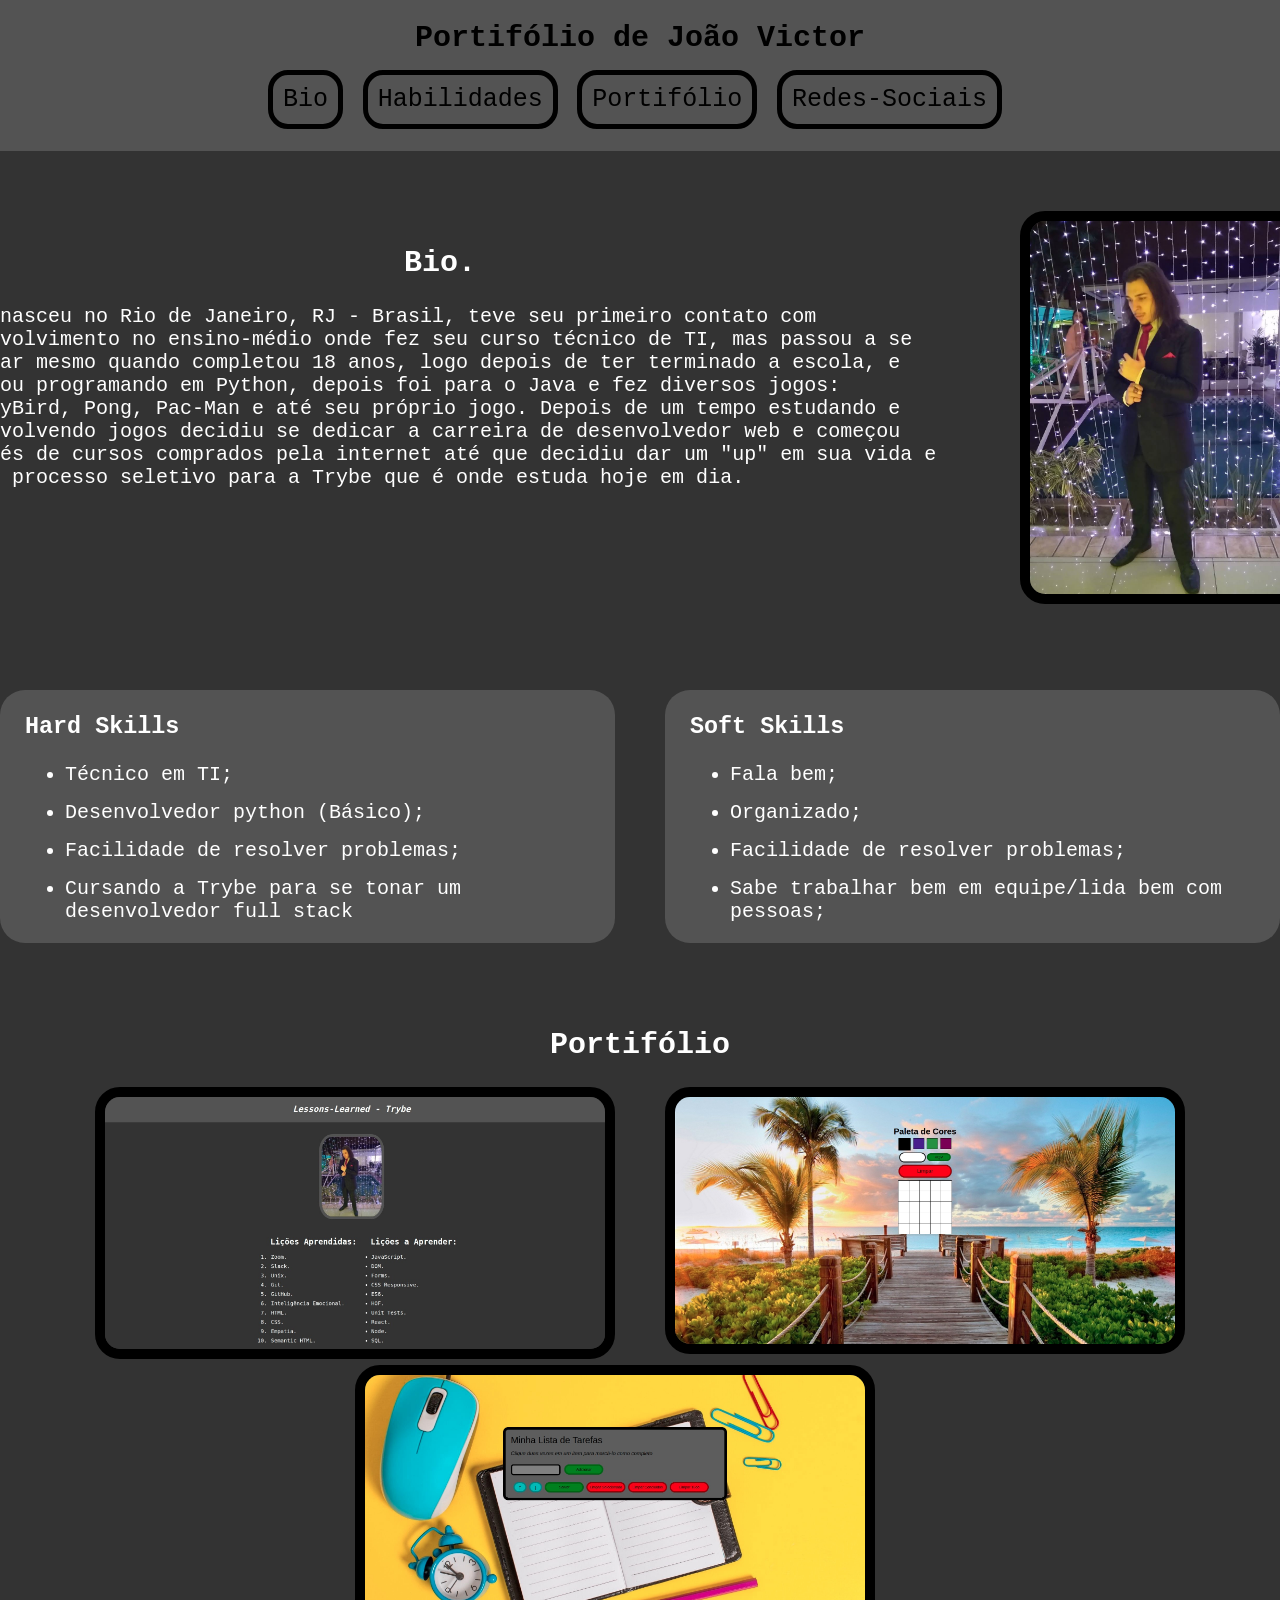
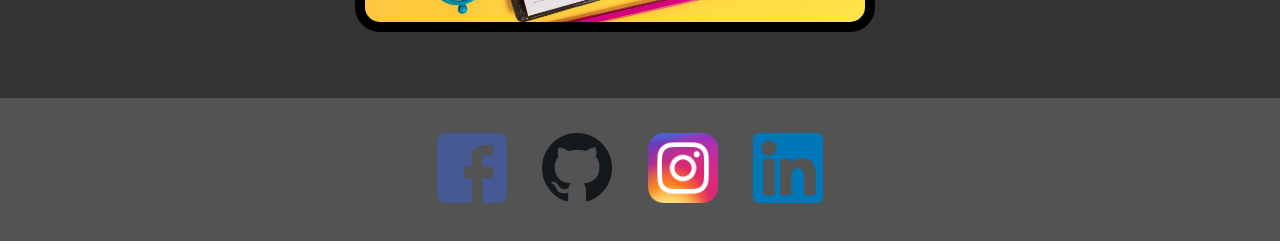
<file: index.html>
<!DOCTYPE html>

<html lang="pt-br">

<head>
  <meta charset="UTF-8">
  <title>Portifólio: João (Lenny) Victor</title>
  <link rel="stylesheet" type="text/css" href="style.css">
</head>

<body>
  <header id="header">
    <h1>Portifólio de João Victor</h1>

    <nav id="navigation-options">
      <a href="#container-bio">Bio</a>
      <a href="#container-skills">Habilidades</a>
      <a href="#container-portifolio">Portifólio</a>
      <a href="#footer">Redes-Sociais</a>
    </nav>
  </header>

  <main>
    <section id="container-bio">
      <article id="bio-article">
        <h2>Bio.</h2>

        <p>
          João nasceu no Rio de Janeiro, RJ - Brasil, teve seu primeiro contato com desenvolvimento no
          ensino-médio onde fez seu curso técnico de TI, mas
          passou a se dedicar mesmo quando completou 18 anos, logo depois de ter terminado a escola, e começou
          programando em Python, depois foi para o Java
          e fez diversos jogos: FlappyBird, Pong, Pac-Man e até seu próprio jogo. Depois de um tempo estudando e
          desenvolvendo jogos decidiu se dedicar a carreira
          de desenvolvedor web e começou através de cursos comprados pela internet até que decidiu dar um "up" em
          sua vida e fez o processo seletivo para a Trybe que
          é onde estuda hoje em dia.
        </p>
      </article>

      <figure id="bio-photo">
        <img src="images/formatura.jpg" alt="Foto do João na formatura.">
      </figure>
    </section>

    <section id="container-skills">
      <article id="hard-skills">
        <h3>Hard Skills</h3>

        <ul>
          <li>Técnico em TI;</li>
          <li>Desenvolvedor python (Básico);</li>
          <li>Facilidade de resolver problemas;</li>
          <li>Cursando a Trybe para se tonar um desenvolvedor full stack</li>
        </ul>
      </article>

      <article id="soft-skills">
        <h3>Soft Skills</h3>

        <ul>
          <li>Fala bem;</li>
          <li>Organizado;</li>
          <li>Facilidade de resolver problemas;</li>
          <li>Sabe trabalhar bem em equipe/lida bem com pessoas;</li>
        </ul>
      </article>
    </section>

    <section id="container-portifolio">
      <h2>Portifólio</h2>

      <nav id="portifolio">
        <a href="projects/1-lessons-learned/index.html" target="_blank"><img src="images/lessons-learned.jpg"
            id="lessons-learned"></a>

        <a href="projects/3-pixels-art/index.html" target="_blank"><img src="images/pixels-art.jpg" id="pixels-art"></a>

        <a href="projects/4-todo-list/index.html" target="_blank"><img src="images/todo-list.jpg" id="todo-list"></a>
      </nav>
    </section>
  </main>

  <footer id="footer">
    <nav id="icons-link">
      <a href="https://www.facebook.com/joao.lenny.73/" target="_blank"><img src="images/facebook.png"
          alt="Facebook."></a>

      <a href="https://github.com/JVLENNY10" target="_blank"><img src="images/github.png" alt="Git Hub."></a>

      <a href="https://www.instagram.com/jv_lenny10/?hl=pt-br" target="_blank"><img src="images/intagram.png"
          alt="Instagram."></a>

      <a href="https://www.linkedin.com/in/jo%C3%A3o-victor-3b0274212/" target="_blank"><img src="images/linkedin.png"
          alt="LinkedIn"></a>
    </nav>
  </footer>
</body>

</html>
</file>
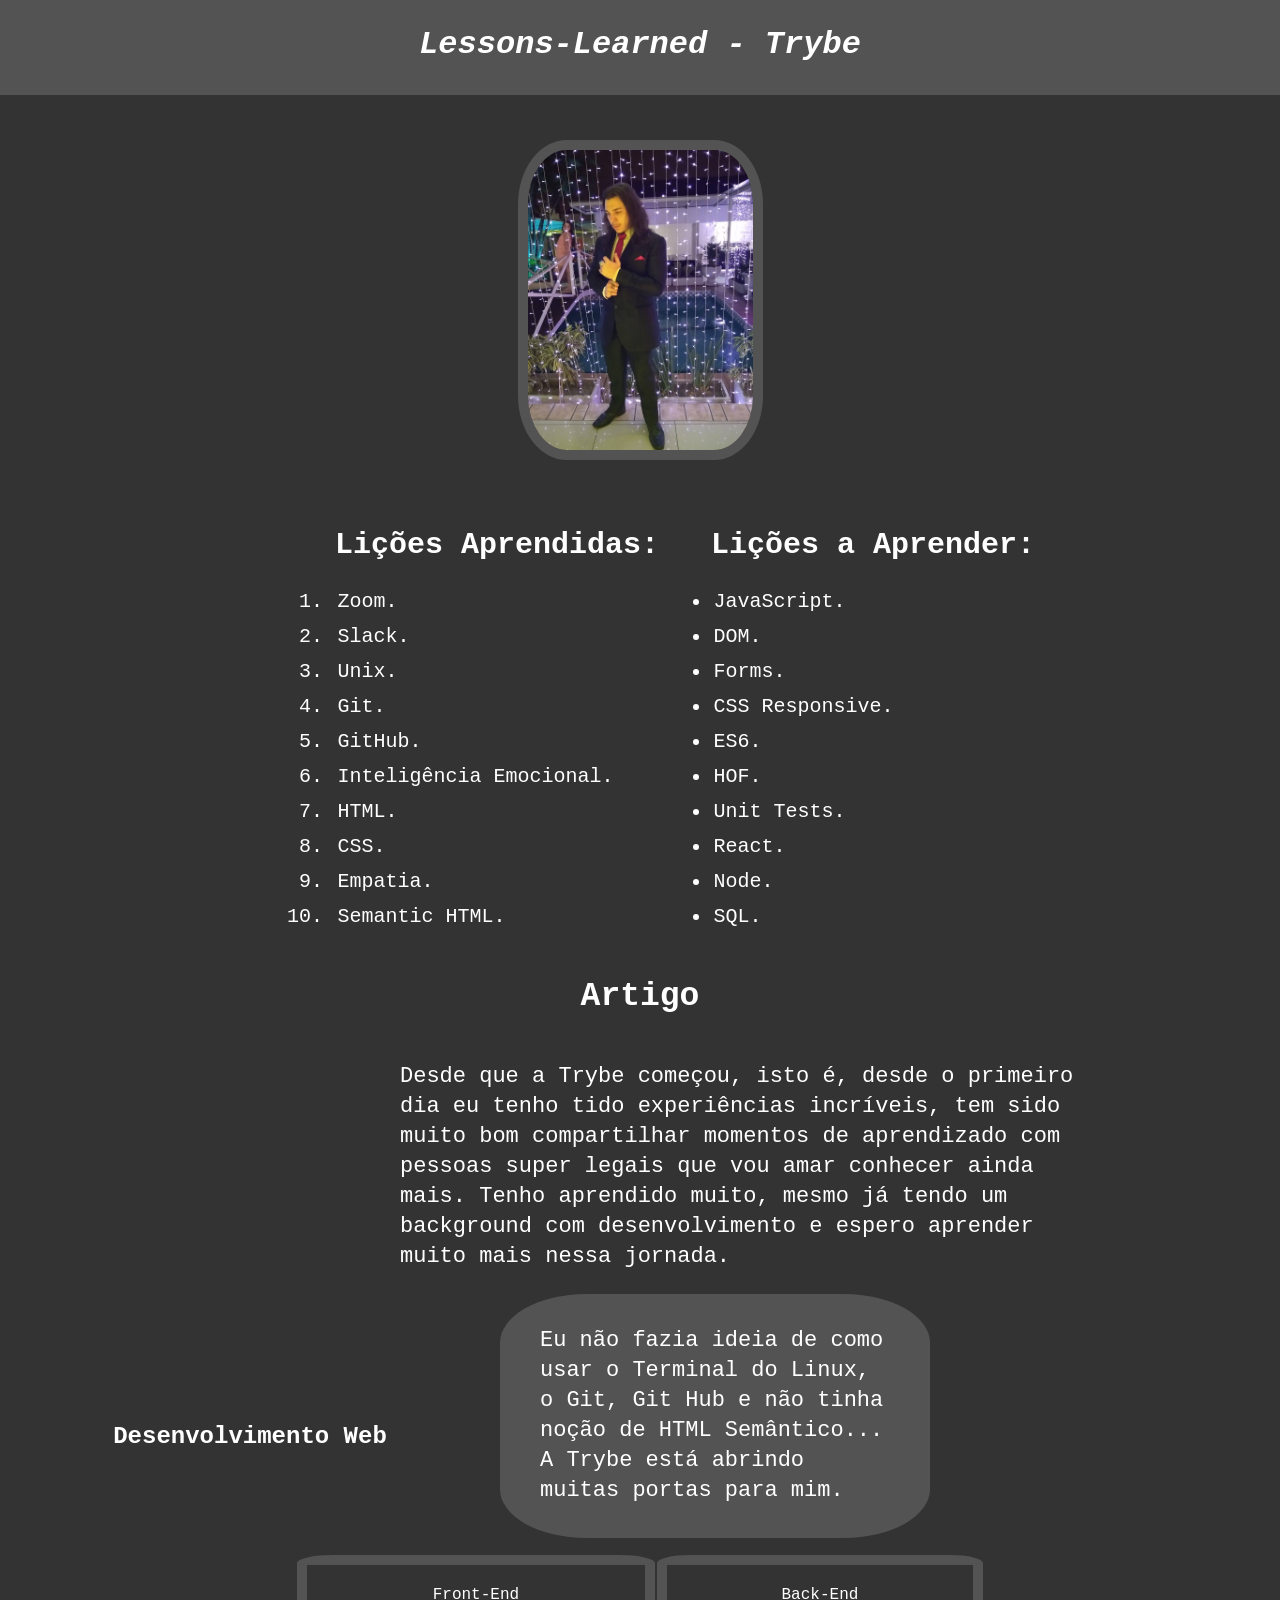
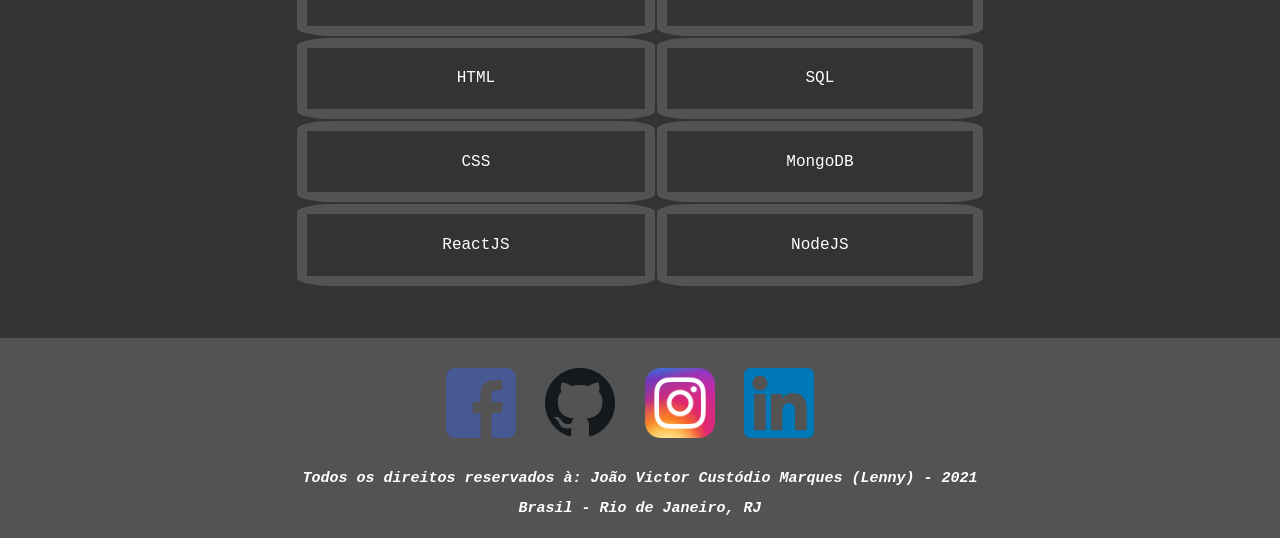
<file: projects/1-lessons-learned/index.html>
<!DOCTYPE html>

<html lang="pt-br">

<head>
  <meta charset="UTF-8">
  <title>Lessons-Learned</title>
  <link rel="stylesheet" href="style.css">
</head>

<body>
  <header id="cabecalho">
    <h1 id="titulo">Lessons-Learned - Trybe</h1>
  </header>

  <main>
    <section id="foto">
      <img id="minha_foto" src="images/formatura.jpg" alt="João em sua formatura do ensino médio em 2019.">
    </section>

    <section id="listas">
      <ol id="licoes_aprendidas">
        <h2>Lições Aprendidas:</h2>
        <li>Zoom.</li>
        <li>Slack.</li>
        <li>Unix.</li>
        <li>Git.</li>
        <li>GitHub.</li>
        <li>Inteligência Emocional.</li>
        <li>HTML.</li>
        <li>CSS.</li>
        <li>Empatia.</li>
        <li>Semantic HTML.</li>
      </ol>

      <ul id="licoes_a_aprender">
        <h2>Lições a Aprender:</h2>
        <li>JavaScript.</li>
        <li>DOM.</li>
        <li>Forms.</li>
        <li>CSS Responsive.</li>
        <li>ES6.</li>
        <li>HOF.</li>
        <li>Unit Tests.</li>
        <li>React.</li>
        <li>Node.</li>
        <li>SQL.</li>
      </ul>
    </section>

    <section id="artigo">
      <h2>Artigo</h2>

      <article class="lado-esquerdo">
        <p>
          Desde que a Trybe começou, isto é, desde o primeiro dia eu tenho tido experiências incríveis, tem sido muito
          bom compartilhar momentos de aprendizado com pessoas super legais que vou amar conhecer ainda mais. Tenho
          aprendido muito, mesmo já tendo um background com desenvolvimento e espero aprender muito mais nessa
          jornada.
        </p>
      </article>

      <aside class="lado-direito">
        <p>
          Eu não fazia ideia de como usar o Terminal do Linux, o Git, Git Hub e não tinha noção de HTML Semântico...
          A
          Trybe está abrindo muitas portas para mim.
        </p>
      </aside>
    </section>

    <table id="table">
      <h2>Desenvolvimento Web</h2>

      <tr>
        <td>Front-End</td>
        <td>Back-End</td>
      </tr>

      <tr>
        <td>HTML</td>
        <td>SQL</td>
      </tr>

      <tr>
        <td>CSS</td>
        <td>MongoDB</td>
      </tr>

      <tr>
        <td>ReactJS</td>
        <td>NodeJS</td>
      </tr>
    </table>
  </main>

  <footer id="rodape">
    <nav id="icones">
      <a href="https://www.facebook.com/joao.lenny.73/" target="_blank"><img src="images/facebook.png"
          alt="Ícone do Facebook."></a>
      <a href="https://github.com/JVLENNY10" target="_blank"><img src="images/github.png" alt="Ícone do GitHub."></a>
      <a href="https://www.instagram.com/jv_lenny10/?hl=pt-br" target="_blank"><img src="images/intagram.png"
          alt="Ícone do Instagram."></a>
      <a href="https://www.linkedin.com/in/jo%C3%A3o-victor-3b0274212/" target="_blank"><img src="images/linkedin.png"
          alt="Ícone do LinkedIn."></a>
    </nav>

    <p>Todos os direitos reservados à: João Victor Custódio Marques (Lenny) - 2021 Brasil - Rio de Janeiro, RJ</p>
  </footer>
</body>

</html>
</file>
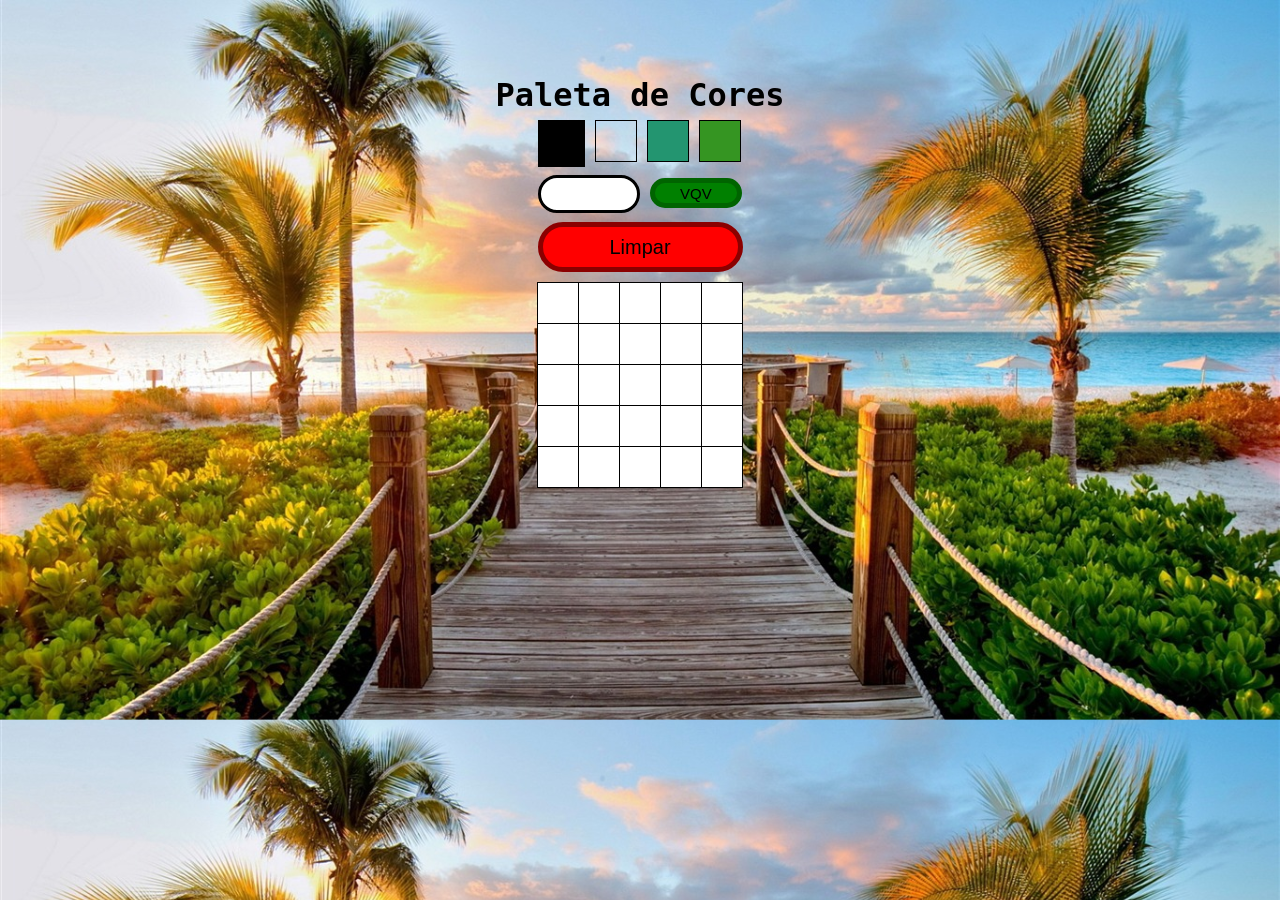
<file: projects/3-pixels-art/index.html>
<!DOCTYPE html>

<html lang="pt-br">

<head>
  <meta charset="UTF-8">
  <title>pixels Art</title>
  <link rel='stylesheet' href='style.css'>
</head>

<body>
  <main>
    <h1 id='title'>Paleta de Cores</h1>

    <section id='color-palette'></section>

    <section id='inputs'>
      <input id='board-size' type='number' min='1' max='50'>
      <button id='generate-board'>VQV</button>
      <button id='clear-board'>Limpar</button>
    </section>

    <section id='pixel-board'></section>

    <script src='script.js'></script>
  </main>
</body>

</html>
</file>
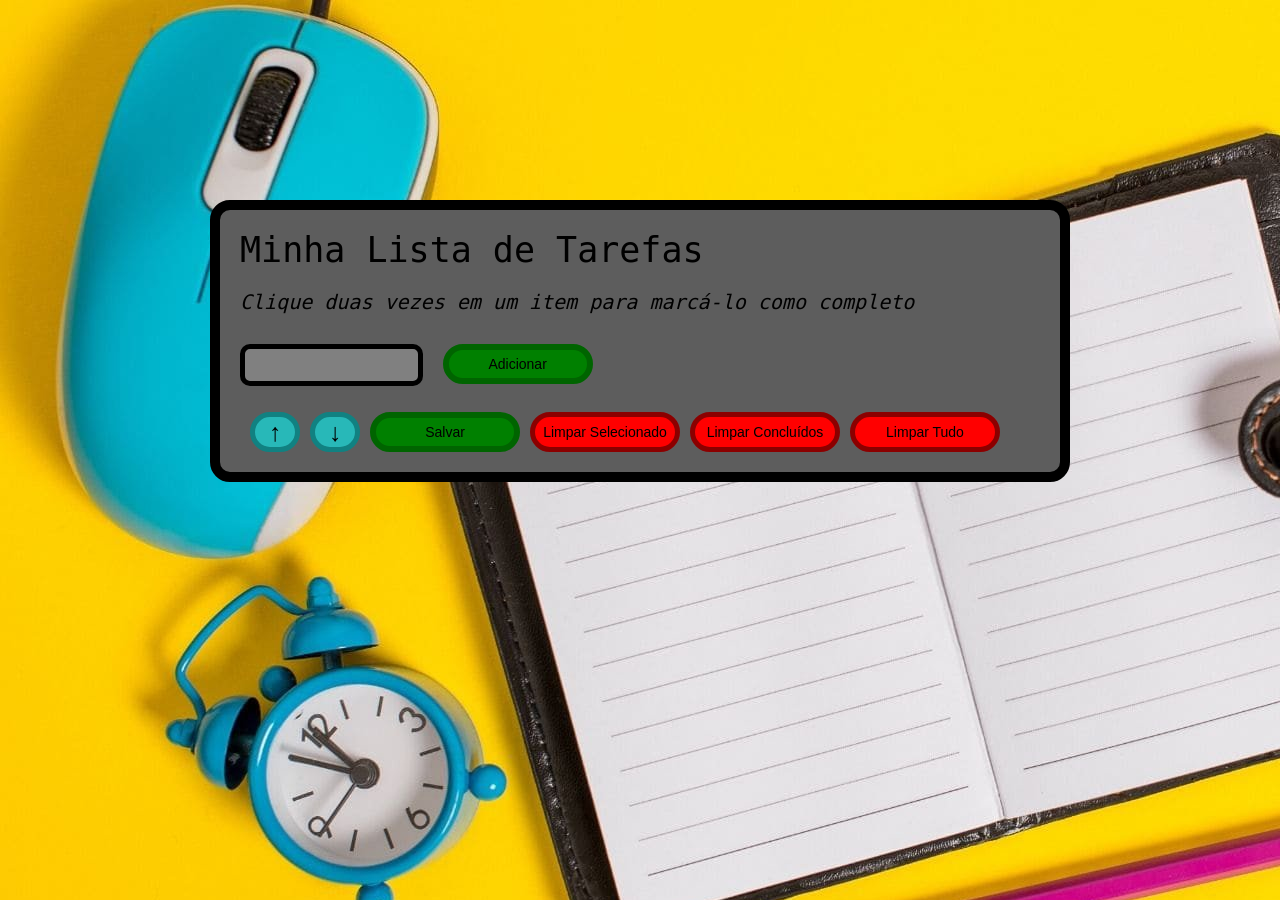
<file: projects/4-todo-list/index.html>
<!DOCTYPE html>

<html lang="pt-br">

<head>
  <meta charset='UTF-8'>
  <title>Todo List</title>
  <link rel='stylesheet' href='style.css'>
</head>

<body>
  <main>
    <header>Minha Lista de Tarefas</header>
    <p id='funcionamento'>Clique duas vezes em um item para marcá-lo como completo</p>

    <input id='texto-tarefa'>
    <button id='criar-tarefa'>Adicionar</button>

    <ol id='lista-tarefas'></ol>

    <section id='buttons-down'>
      <button id='mover-cima'>↑</button>
      <button id='mover-baixo'>↓</button>
      <button id='salvar-tarefas'>Salvar</button>
      <button id='remover-selecionado'>Limpar Selecionado</button>
      <button id='remover-finalizados'>Limpar Concluídos</button>
      <button id='apaga-tudo'>Limpar Tudo</button>
    </section>

  </main>

  <script src='script.js'></script>
</body>

</html>
</file>
<file: style.css>
body {
  margin: 0;
  padding: 0;
  text-align: center;
  overflow-x: hidden;
  font-family: monospace, sans-serif;
}

#header {
  height: 120px;
  padding: 1px 0 30px;
  background-color: rgb(83, 83, 83);
}

#header h1 {
  font-size: 30px;
  margin-bottom: 30px;
}

#navigation-options a {
  font-size: 25px;
  padding: 10px;
  margin-right: 10px;
  color: black;
  border-radius: 20px;
  text-decoration: none;
  border: 5px solid black;
}

#navigation-options a:hover {
  font-size: 26px;
  color: white;
  background-color: black
}

main {
  color: white;
  background-color: rgb(51, 51, 51);
}

#container-bio {
  font-size: 20px;
  display: flex;
  padding: 30px 0;
  justify-content: center;
}

#bio-article {
  padding: 40px;
}

#bio-article p {
  width: 1000px;
  text-align: left;
}

#bio-photo img {
  width: 280px;
  margin: 10px 20px 0 0;
  border-radius: 25px;
  border: 10px solid black;
}

#container-skills {
  font-size: 20px;
  display: flex;
  padding: 30px 0 30px 0;
  justify-content: center;
}

#container-skills #hard-skills, #soft-skills {
  width: 650px;
  padding: 0 25px;
  text-align: left;
  border-radius: 25px;
  background-color: rgb(83, 83, 83);
}

#hard-skills {
  margin-right: 50px;
}

#container-skills li {
  margin-bottom: 15px;
}

#container-portifolio {
  font-size: 20px;
  padding: 30px 0 60px 0;
}

#container-portifolio #portifolio {
  display: flex;
  flex-flow: row wrap;
  justify-content: center;
}

#portifolio img {
  width: 500px;
  margin-right: 50px;
  border-radius: 25px;
  border: 10px solid black;
}

#portifolio img:hover {
  width: 520px;
}

#portifolio #lessons-learned {
  margin-left: 50px;
}

#footer {
  font-size: 25px;
  display: flex;
  justify-content: center;
  padding: 5px 0 30px 0;
  background-color: rgb(83, 83, 83);
}

#icons-link img {
  width: 70px;
  margin: 30px 20px 0 0;
}

#icons-link img:hover {
  width: 75px;
}
</file>
<file: projects/1-lessons-learned/style.css>
body {
  margin: 0;
  text-align: center;
  line-height: 30px;
  color: white;
  font-family: monospace, sans-serif;
  background-color: rgb(253, 251, 251);
}

#cabecalho {
  width: 100%;
  height: 95px;
  top: 0;
  position: fixed;
  background-color: rgb(83, 83, 83);
}

#cabecalho h1 {
  margin: 30px;
  font-style: italic;
}

main {
  background-color: rgb(51, 51, 51);
}

#foto {
  height: 300px;
  padding: 45px;
  margin-top: 95px;
}

#minha_foto {
  width: 225px;
  border-radius: 20%;
  border: 10px solid rgb(83, 83, 83);
}

#listas {
  font-size: 20px;
}

#listas li {
  padding: 2.5px;
}

#licoes_aprendidas {
  margin-left: 50px;
  text-align: left;
  display: inline-block;
}

#licoes_a_aprender {
  text-align: left;
  display: inline-block;
}

#artigo {
  height: 420px;
  font-size: 22px;
}

.lado-esquerdo {
  width: 700px;
  float: left;
  left: 400px;
  text-align: left;
  margin-left: 400px;
  /* position: absolute; */
}

.lado-direito {
  width: 350px;
  right: 350px;
  float: right;
  text-align: left;
  /* position: absolute; */
  padding: 10px 40px;
  margin-right: 350px;
  font-weight: 500;
  border-radius: 20%;
  background-color: rgb(83, 83, 83);
}

#table {
  width: 690px;
  height: 400px;
  margin: 0 auto;
  padding: 15px 0 50px;
}

#table td {
  border-radius: 10%;
  background-color: rgb(51, 51, 51);
  border: 10px solid rgb(83, 83, 83);
}

#rodape {
  height: 200px;
  background-color: rgb(83, 83, 83);
}

#icones img {
  width: 70px;
  margin: 30px 20px 0 0;
}

#rodape p {
  width: 678px;
  font-size: 15px;
  margin: 15px auto;
  font-weight: 900;
  font-style: italic;
}
</file>
<file: projects/3-pixels-art/style.css>
body {
  background-size: 100%;
  font-family: monospace, sans-serif;
  background-image: url('images/paisagem.jpg');
}

main {
  margin-top: 6%;
  text-align: center;
}

#inputs {
  width: 205px;
  margin: 5px auto 15px;
}

#board-size {
  width: 45%;
  height: 30px;
  border-radius: 30px;
  border: 3px solid black;
}

#generate-board {
  width: 45%;
  height: 30px;
  font-size: 15px;
  border-radius: 30px;
  background-color: green;
  border: 5px solid darkgreen;
}

#clear-board {
  width: 205px;
  height: 50px;
  font-size: 20px;
  margin-top: 9px;
  border-radius: 30px;
  background-color: red;
  border: 5px solid darkred;
}

#color-palette {
  width: 215px;
  height: 50px;
  display: flex;
  margin: -15px auto 0;
}

.color {
  width: 40px;
  height: 40px;
  margin: 0 5px;
  border: 1px solid black;
}

.selected {
  width: 45px;
  height: 45px;
}

#pixel-board {
  margin: 0 auto;
}

.pixel {
  width: 40px;
  height: 40px;
  margin-top: -5px;
  margin-left: -1px;
  display: inline-block;
  background-color: white;
  border: 1px solid black;
}
</file>
<file: projects/4-todo-list/style.css>
body {
  margin: 0;
  padding: 0;
  font-family: monospace, sans-serif;
  background-image: url('images/agenda.jpg');
}

main {
  width: 800px;
  padding: 20px;
  margin: 200px auto 0;
  border-radius: 20px;
  border: 10px solid black;
  background-color: rgb(93 , 93 , 93);
}

header {
  font-size: 35px;
}

#funcionamento {
  font-size: 20px;
  font-style: italic;
}

#texto-tarefa {
  height: 30px;
  border-radius: 10px;
  background-color: gray;
  border: 5px solid black;
}

#buttons-down {
  display: flex;
}

#mover-cima , #mover-baixo {
  width: 50px;
  height: 40px;
  font-size: 25px;
  margin: 10px 0 0 10px;
  border-radius: 30px;
  border: 5px solid rgb(17 , 129 , 129);
  background-color: rgb(40 , 184 , 184);
}

#criar-tarefa , #salvar-tarefas {
  width: 150px;
  height: 40px;
  font-size: 14px;
  margin: 10px 0 0 10px;
  border-radius: 30px;
  background-color: green;
  border: 6px solid darkgreen;
}

#apaga-tudo , #remover-finalizados , #remover-selecionado {
  width: 150px;
  height: 40px;
  font-size: 14px;
  margin: 10px 0 0 10px;
  border-radius: 30px;
  background-color: red;
  border: 5px solid darkred;
}
</file>
